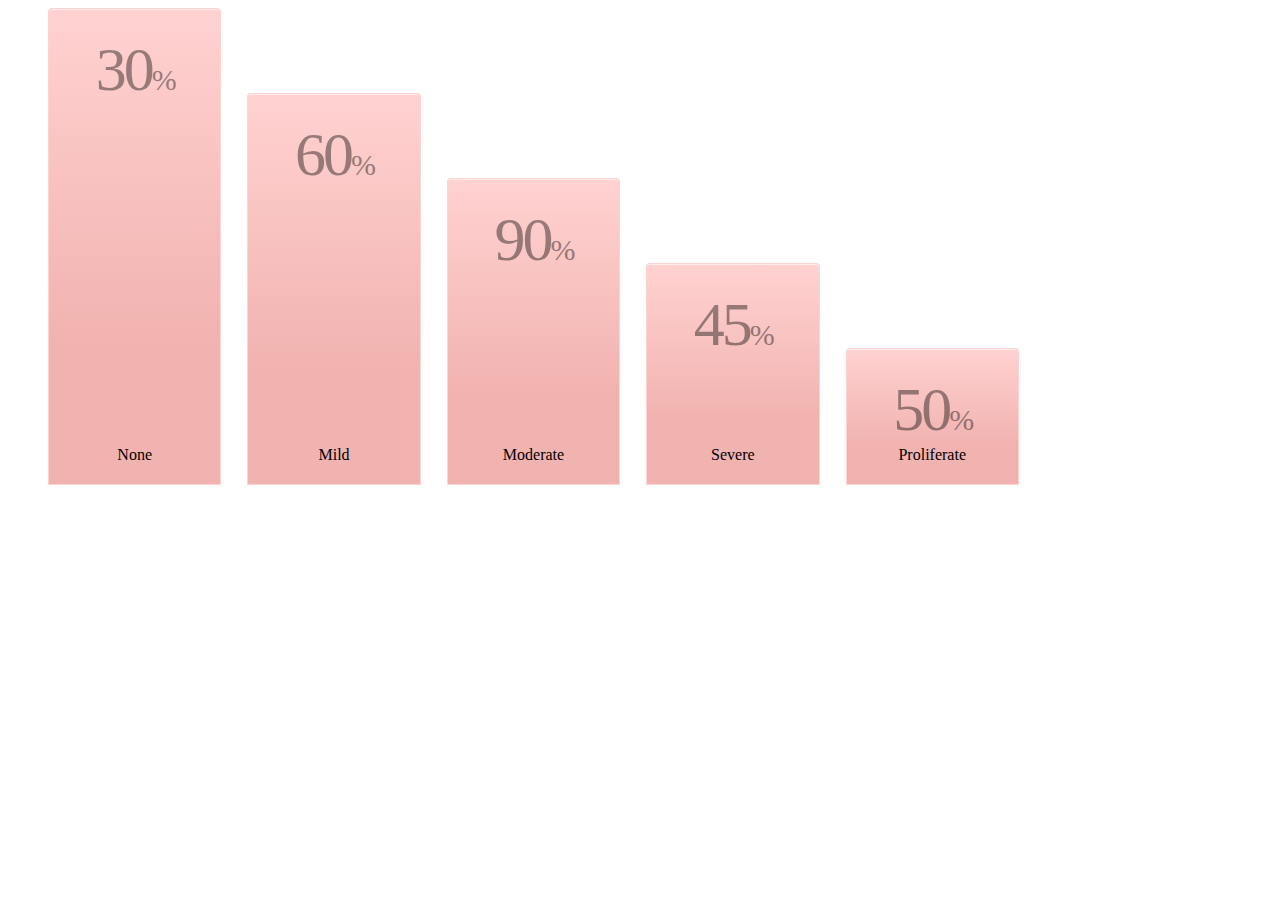
<file: chart/index.html>
<!doctype html>
<html lang="en">
<head>
  <meta charset="utf-8">
  <link href="main.css" rel="stylesheet">
  <title>Bar Chart</title>
</head>
<body>
  <ul class="chart">
    <!--<li class="axis">
      <div class="label">MVP</div>
      <div class="label">All Star</div>
      <div class="label">Slugger</div>
      <div class="label">Rookie</div>
      <div class="label">Triple A</div>
    </li>-->
    <li class="bar teal" style="height: 100%;" title="30">
      <div class="percent">30<span>%</span></div>
      <div class="skill">None</div>
    </li>
    <li class="bar salmon" style="height: 80%;" title="60">
      <div class="percent">60<span>%</span></div>
      <div class="skill">Mild</div>
    </li>
    <li class="bar peach" style="height: 60%;" title="90">
      <div class="percent">90<span>%</span></div>
      <div class="skill">Moderate</div>
    </li>
    <li class="bar lime" style="height: 40%;" title="45">
      <div class="percent">45<span>%</span></div>
      <div class="skill">Severe</div>
    </li>
    <li class="bar grape" style="height: 20%;" title="50">
      <div class="percent">50<span>%</span></div>
      <div class="skill">Proliferate</div>
    </li>
  </ul>
</body>
</html>
</file>
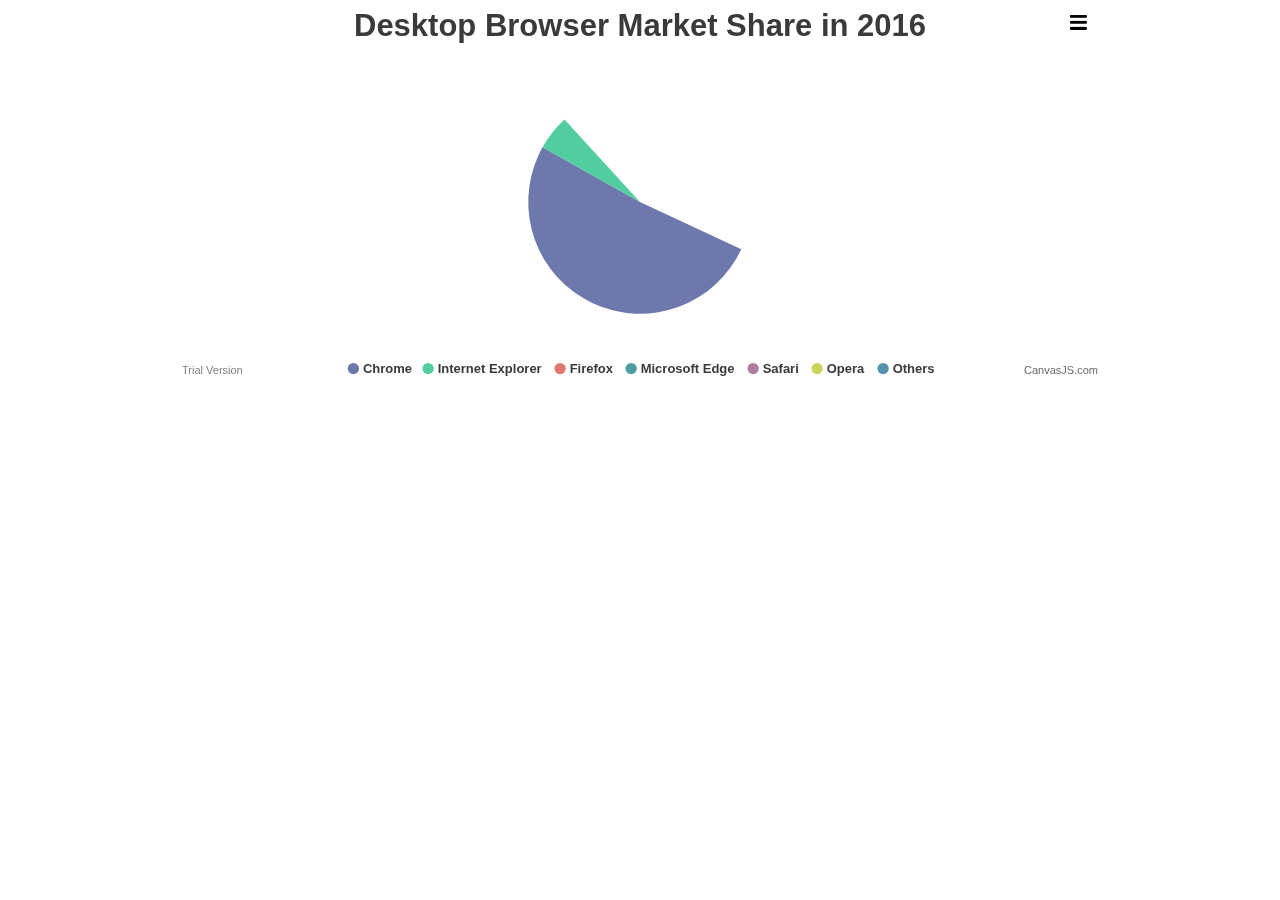
<file: js/canvasjs/examples/01-overview/animated-chart.html>
<!DOCTYPE HTML>
<html>
<head>
<meta charset="UTF-8">
<script>
window.onload = function() {

var chart = new CanvasJS.Chart("chartContainer", {
	theme: "light2", // "light1", "light2", "dark1", "dark2"
	exportEnabled: true,
	animationEnabled: true,
	title: {
		text: "Desktop Browser Market Share in 2016"
	},
	data: [{
		type: "pie",
		startAngle: 25,
		toolTipContent: "<b>{label}</b>: {y}%",
		showInLegend: "true",
		legendText: "{label}",
		indexLabelFontSize: 16,
		indexLabel: "{label} - {y}%",
		dataPoints: [
			{ y: 51.08, label: "Chrome" },
			{ y: 27.34, label: "Internet Explorer" },
			{ y: 10.62, label: "Firefox" },
			{ y: 5.02, label: "Microsoft Edge" },
			{ y: 4.07, label: "Safari" },
			{ y: 1.22, label: "Opera" },
			{ y: 0.44, label: "Others" }
		]
	}]
});
chart.render();

}
</script>
</head>
<body>
<div id="chartContainer" style="height: 370px; max-width: 920px; margin: 0px auto;"></div>
<script src="../../canvasjs.min.js"></script>
</body>
</html>
</file>
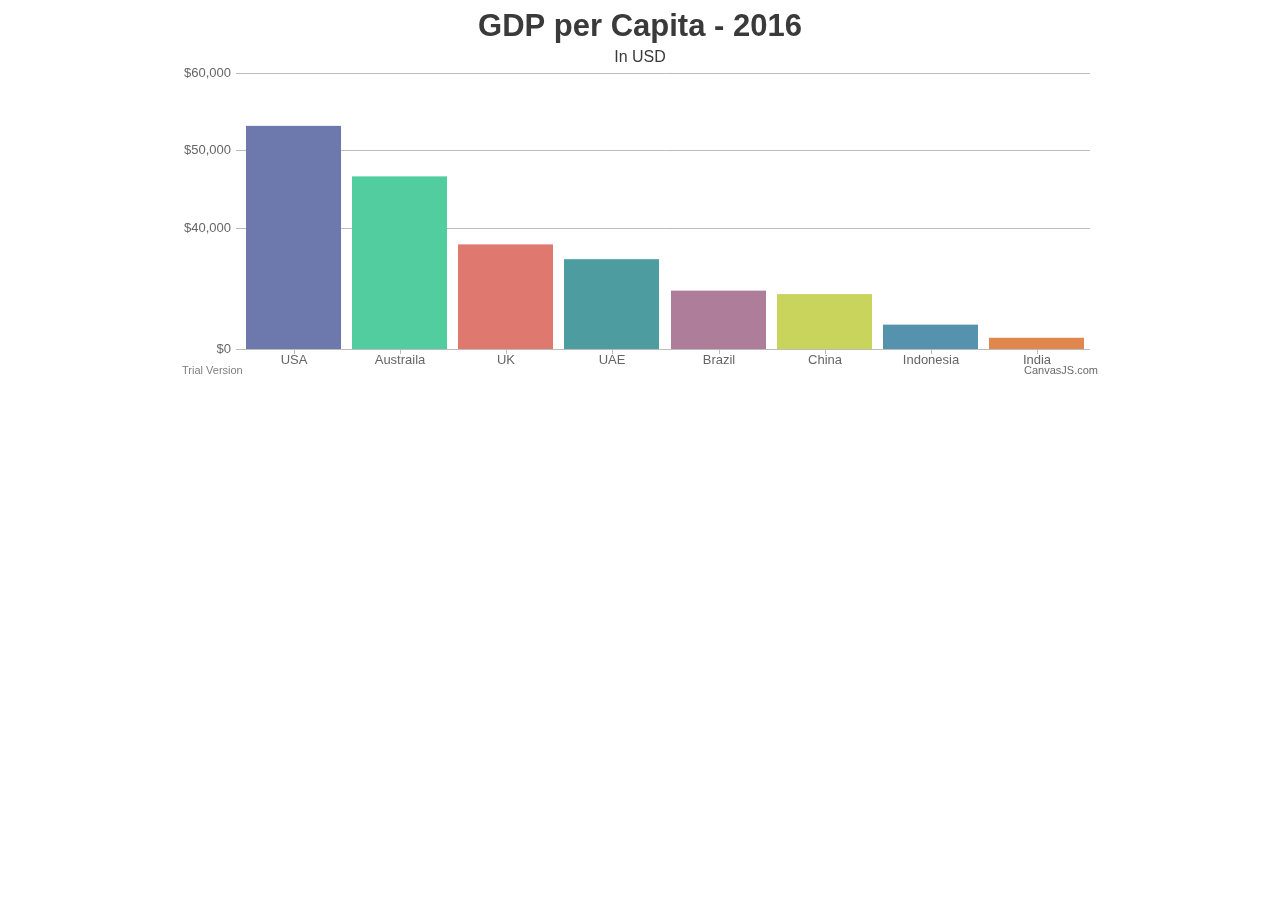
<file: js/canvasjs/examples/01-overview/chart-with-axis-scale-breaks.html>
<!DOCTYPE HTML>
<html>
<head>
<meta charset="UTF-8">
<script>
window.onload = function () {

var chart = new CanvasJS.Chart("chartContainer", {
	animationEnabled: true,
	theme: "light2", // "light1", "light2", "dark1", "dark2"
	title: {
		text: "GDP per Capita - 2016"
	},
	subtitles: [{
		text: "In USD",
		fontSize: 16
	}],
	axisY: {
		prefix: "$",
		scaleBreaks: {
			customBreaks: [{
				startValue: 10000,
				endValue: 35000
			}]
		}
	},
	data: [{
		type: "column",
		yValueFormatString: "$#,##0.00",
		dataPoints: [
			{ label: "USA", y: 57466.787 },
			{ label: "Austraila", y: 49927.82 },
			{ label: "UK", y: 39899.388 },
			{ label: "UAE", y: 37622.207 },
			{ label: "Brazil", y: 8649.948 },
			{ label: "China", y: 8123.181 },
			{ label: "Indonesia", y: 3570.295 },
			{ label: "India", y: 1709.387 }	
		]
	}]
});
chart.render();

}
</script>
</head>
<body>
<div id="chartContainer" style="height: 370px; max-width: 920px; margin: 0px auto;"></div>
<script src="../../canvasjs.min.js"></script>
</body>
</html>
</file>
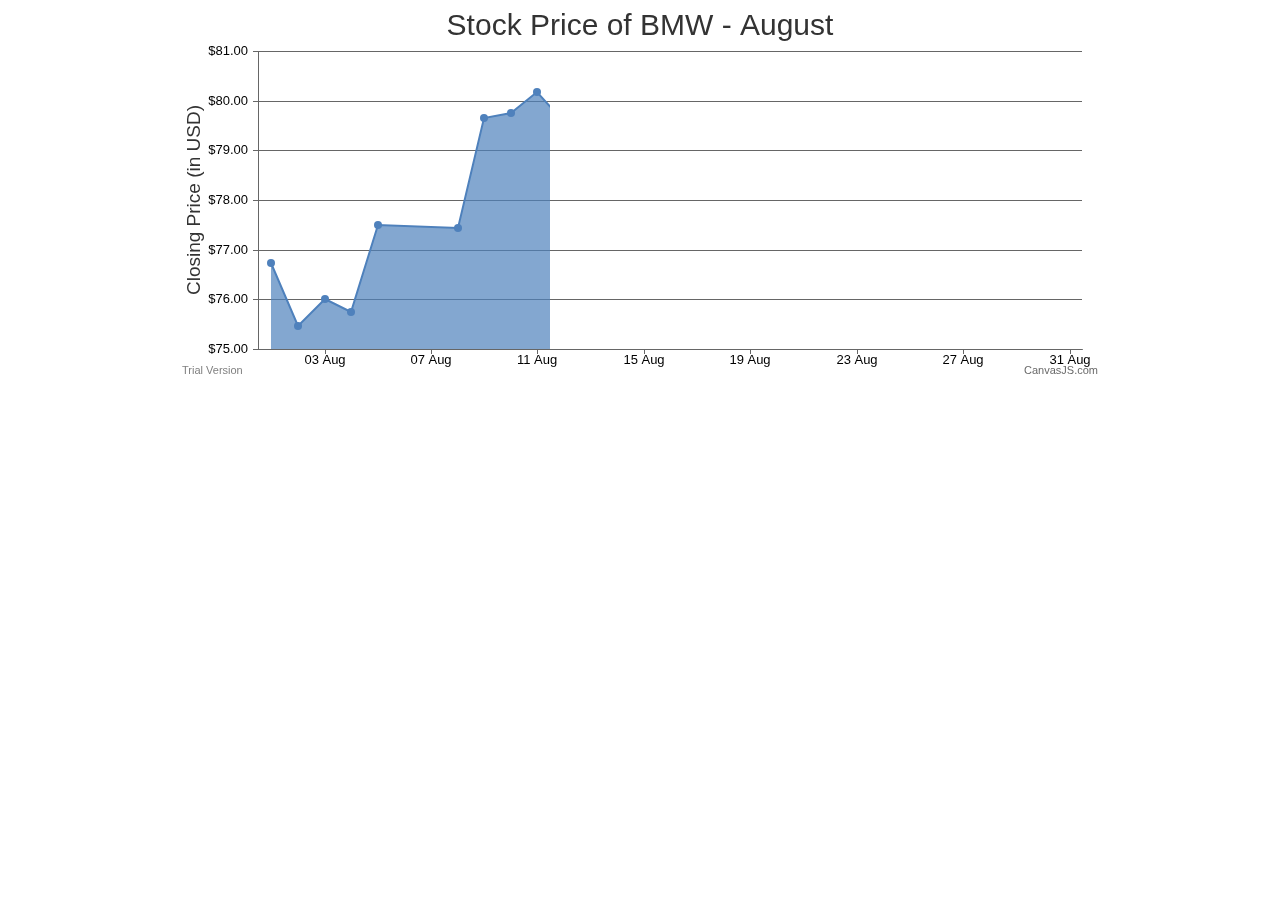
<file: js/canvasjs/examples/01-overview/chart-with-crosshair.html>
<!DOCTYPE HTML>
<html>
<head>  
<meta charset="UTF-8">
<script>
window.onload = function () {

var chart = new CanvasJS.Chart("chartContainer", {
	animationEnabled: true,
	title:{
		text: "Stock Price of BMW - August"
	},
	axisX:{
		valueFormatString: "DD MMM",
		crosshair: {
			enabled: true,
			snapToDataPoint: true
		}
	},
	axisY: {
		title: "Closing Price (in USD)",
		includeZero: false,
		valueFormatString: "$##0.00",
		crosshair: {
			enabled: true,
			snapToDataPoint: true,
			labelFormatter: function(e) {
				return "$" + CanvasJS.formatNumber(e.value, "##0.00");
			}
		}
	},
	data: [{
		type: "area",
		xValueFormatString: "DD MMM",
		yValueFormatString: "$##0.00",
		dataPoints: [
			{ x: new Date(2016, 07, 01), y: 76.727997 },
			{ x: new Date(2016, 07, 02), y: 75.459999 },
			{ x: new Date(2016, 07, 03), y: 76.011002 },
			{ x: new Date(2016, 07, 04), y: 75.751999 },
			{ x: new Date(2016, 07, 05), y: 77.500000 },
			{ x: new Date(2016, 07, 08), y: 77.436996 },
			{ x: new Date(2016, 07, 09), y: 79.650002 },
			{ x: new Date(2016, 07, 10), y: 79.750999 },
			{ x: new Date(2016, 07, 11), y: 80.169998 },
			{ x: new Date(2016, 07, 12), y: 79.570000 },
			{ x: new Date(2016, 07, 15), y: 80.699997 },
			{ x: new Date(2016, 07, 16), y: 79.686996 },
			{ x: new Date(2016, 07, 17), y: 78.996002 },
			{ x: new Date(2016, 07, 18), y: 78.899002 },
			{ x: new Date(2016, 07, 19), y: 77.127998 },
			{ x: new Date(2016, 07, 22), y: 76.759003 },
			{ x: new Date(2016, 07, 23), y: 77.480003 },
			{ x: new Date(2016, 07, 24), y: 77.623001 },
			{ x: new Date(2016, 07, 25), y: 76.408997 },
			{ x: new Date(2016, 07, 26), y: 76.041000 },
			{ x: new Date(2016, 07, 29), y: 76.778999 },
			{ x: new Date(2016, 07, 30), y: 78.654999 },
			{ x: new Date(2016, 07, 31), y: 77.667000 }
		]
	}]
});
chart.render();

}
</script>
</head>
<body>
<div id="chartContainer" style="height: 370px; max-width: 920px; margin: 0px auto;"></div>
<script src="../../canvasjs.min.js"></script>
</body>
</html>
</file>
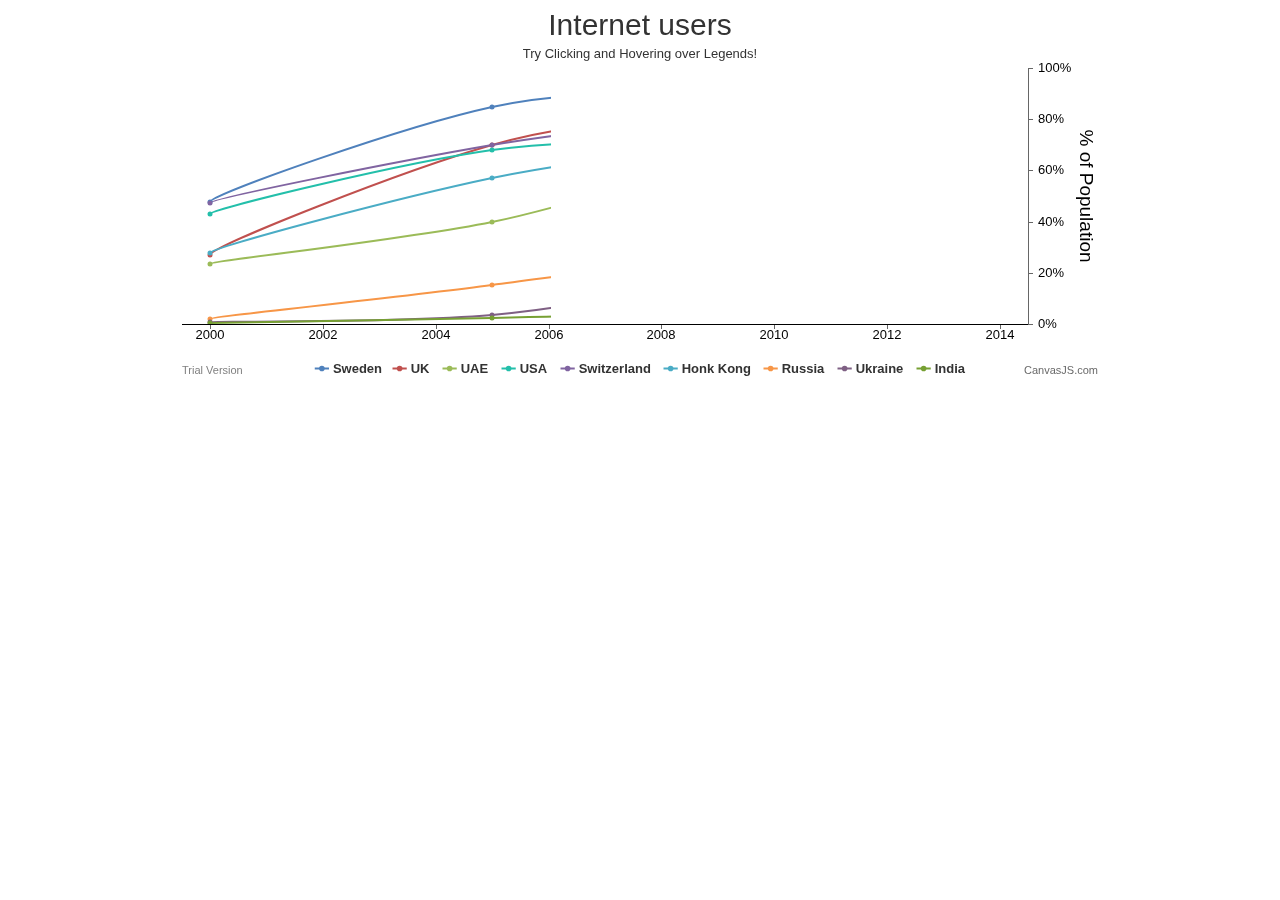
<file: js/canvasjs/examples/01-overview/chart-with-custom-legend-chart.html>
<!DOCTYPE HTML>
<html>
<head>
<meta charset="UTF-8">
<script>
window.onload = function () {
	
var chart = new CanvasJS.Chart("chartContainer", {
	//theme: "light2", // "light1", "light2", "dark1", "dark2"
	animationEnabled: true,
	title:{
		text: "Internet users"  
	},
	subtitles: [{
		text: "Try Clicking and Hovering over Legends!"
	}],
	axisX: {
		lineColor: "black",
		labelFontColor: "black"
	},
	axisY2: {
      	gridThickness: 0,
		title: "% of Population",
		suffix: "%",
		titleFontColor: "black",
		labelFontColor: "black"
	},
	legend: {
		cursor: "pointer",
		itemmouseover: function(e) {
			e.dataSeries.lineThickness = e.chart.data[e.dataSeriesIndex].lineThickness * 2;
			e.dataSeries.markerSize = e.chart.data[e.dataSeriesIndex].markerSize + 2;
			e.chart.render();
		},
		itemmouseout: function(e) {
			e.dataSeries.lineThickness = e.chart.data[e.dataSeriesIndex].lineThickness / 2;
			e.dataSeries.markerSize = e.chart.data[e.dataSeriesIndex].markerSize - 2;
			e.chart.render();
		},
		itemclick: function (e) {
			if (typeof (e.dataSeries.visible) === "undefined" || e.dataSeries.visible) {
				e.dataSeries.visible = false;
			} else {
				e.dataSeries.visible = true;
			}
			e.chart.render();
		}
	},
	toolTip: {
		shared: true
	},
	data: [{
		type: "spline",
		name: "Sweden",
		markerSize: 5,
      	axisYType: "secondary",
		xValueFormatString: "YYYY",
		yValueFormatString: "#,##0.0'%'",
		showInLegend: true,
		dataPoints: [
			{ x: new Date(2000, 00), y: 47.5 },
			{ x: new Date(2005, 00), y: 84.8 },
			{ x: new Date(2009, 00), y: 91 },
			{ x: new Date(2010, 00), y: 90 },
			{ x: new Date(2011, 00), y: 92.8 },
			{ x: new Date(2012, 00), y: 93.2 },
			{ x: new Date(2013, 00), y: 94.8 },
			{ x: new Date(2014, 00), y: 92.5 }
		]
	},
	{
		type: "spline",
		name: "UK",
		markerSize: 5,
		axisYType: "secondary",
		xValueFormatString: "YYYY",
		yValueFormatString: "#,##0.0'%'",
		showInLegend: true,
		dataPoints: [
			{ x: new Date(2000, 00), y: 26.8 },
			{ x: new Date(2005, 00), y: 70 },
			{ x: new Date(2009, 00), y: 83.6 },
			{ x: new Date(2010, 00), y: 85 },
			{ x: new Date(2011, 00), y: 85.4 },
			{ x: new Date(2012, 00), y: 87.5 },
			{ x: new Date(2013, 00), y: 89.8 },
			{ x: new Date(2014, 00), y: 91.6 }
		]
	},
	{
		type: "spline",
		name: "UAE",
		markerSize: 5,
		axisYType: "secondary",
		xValueFormatString: "YYYY",
		yValueFormatString: "#,##0.0'%'",
		showInLegend: true,
		dataPoints: [
			{ x: new Date(2000, 00), y: 23.6 },
			{ x: new Date(2005, 00), y: 40 },
			{ x: new Date(2009, 00), y: 64 },
			{ x: new Date(2010, 00), y: 68 },
			{ x: new Date(2011, 00), y: 78 },
			{ x: new Date(2012, 00), y: 85 },
			{ x: new Date(2013, 00), y: 86 },
			{ x: new Date(2014, 00), y: 90.4 }
		]
	},
	{
		type: "spline",
		showInLegend: true,
		name: "USA",
		markerSize: 5,
		axisYType: "secondary",
		yValueFormatString: "#,##0.0'%'",
		xValueFormatString: "YYYY",
		dataPoints: [
			{ x: new Date(2000, 00), y: 43.1 },
			{ x: new Date(2005, 00), y: 68 },
			{ x: new Date(2009, 00), y: 71 },
			{ x: new Date(2010, 00), y: 71.7 },
			{ x: new Date(2011, 00), y: 69.7 },
			{ x: new Date(2012, 00), y: 79.3 },
			{ x: new Date(2013, 00), y: 84.2 },
			{ x: new Date(2014, 00), y: 87 }
		]
	},
	{
		type: "spline",
		name: "Switzerland",
		markerSize: 5,
		axisYType: "secondary",
		xValueFormatString: "YYYY",
		yValueFormatString: "#,##0.0'%'",
		showInLegend: true,
		dataPoints: [
			{ x: new Date(2000, 00), y: 47.1 },
			{ x: new Date(2005, 00), y: 70.1 },
			{ x: new Date(2009, 00), y: 81.3 },
			{ x: new Date(2010, 00), y: 83.9 },
			{ x: new Date(2011, 00), y: 85.2 },
			{ x: new Date(2012, 00), y: 85.2 },
			{ x: new Date(2013, 00), y: 86.7 },
			{ x: new Date(2014, 00), y: 87 }
		]
	},
	{
		type: "spline",
		name: "Honk Kong",
		markerSize: 5,
		axisYType: "secondary",
		xValueFormatString: "YYYY",
		yValueFormatString: "#,##0.0'%'",
		showInLegend: true,
		dataPoints: [
			{ x: new Date(2000, 00), y: 27.8 },
			{ x: new Date(2005, 00), y: 56.9 },
			{ x: new Date(2009, 00), y: 69.4 },
			{ x: new Date(2010, 00), y: 72 },
			{ x: new Date(2011, 00), y: 72.2 },
			{ x: new Date(2012, 00), y: 72.9 },
			{ x: new Date(2013, 00), y: 74.2 },
			{ x: new Date(2014, 00), y: 74.6 }
		]
	},
	{
		type: "spline",
		name: "Russia",
		markerSize: 5,
		axisYType: "secondary",
		xValueFormatString: "YYYY",
		yValueFormatString: "#,##0.0'%'",
		showInLegend: true,
		dataPoints: [
			{ x: new Date(2000, 00), y: 2 },
			{ x: new Date(2005, 00), y: 15.2 },
			{ x: new Date(2009, 00), y: 29 },
			{ x: new Date(2010, 00), y: 43 },
			{ x: new Date(2011, 00), y: 49 },
			{ x: new Date(2012, 00), y: 63.8 },
			{ x: new Date(2013, 00), y: 61.4 },
			{ x: new Date(2014, 00), y: 70.5 }
		]
	},
	{
		type: "spline",
		name: "Ukraine",
		markerSize: 5,
		axisYType: "secondary",
		xValueFormatString: "YYYY",
		yValueFormatString: "#,##0.0'%'",
		showInLegend: true,
		dataPoints: [
			{ x: new Date(2000, 00), y: .7 },
			{ x: new Date(2005, 00), y: 3.7 },
			{ x: new Date(2009, 00), y: 17.9 },
			{ x: new Date(2010, 00), y: 23.3 },
			{ x: new Date(2011, 00), y: 28.7 },
			{ x: new Date(2012, 00), y: 35.3 },
			{ x: new Date(2013, 00), y: 41.8 },
			{ x: new Date(2014, 00), y: 43.4 }
		]
	},
	{
		type: "spline",
		name: "India",
		markerSize: 5,
		axisYType: "secondary",
		xValueFormatString: "YYYY",
		yValueFormatString: "#,##0.0'%'",
		showInLegend: true,
		dataPoints: [
			{ x: new Date(2000, 00), y: .5 },
			{ x: new Date(2005, 00), y: 2.4 },
			{ x: new Date(2009, 00), y: 5.1 },
			{ x: new Date(2010, 00), y: 7.5 },
			{ x: new Date(2011, 00), y: 10.1 },
			{ x: new Date(2012, 00), y: 12.6 },
			{ x: new Date(2013, 00), y: 15.1 },
			{ x: new Date(2014, 00), y: 18 }
		]
	}]
});
chart.render();

}
</script>
</head>
<body>
<div id="chartContainer" style="height: 370px; max-width: 920px; margin: 0px auto;"></div>
<script src="../../canvasjs.min.js"></script>
</body>
</html>
</file>
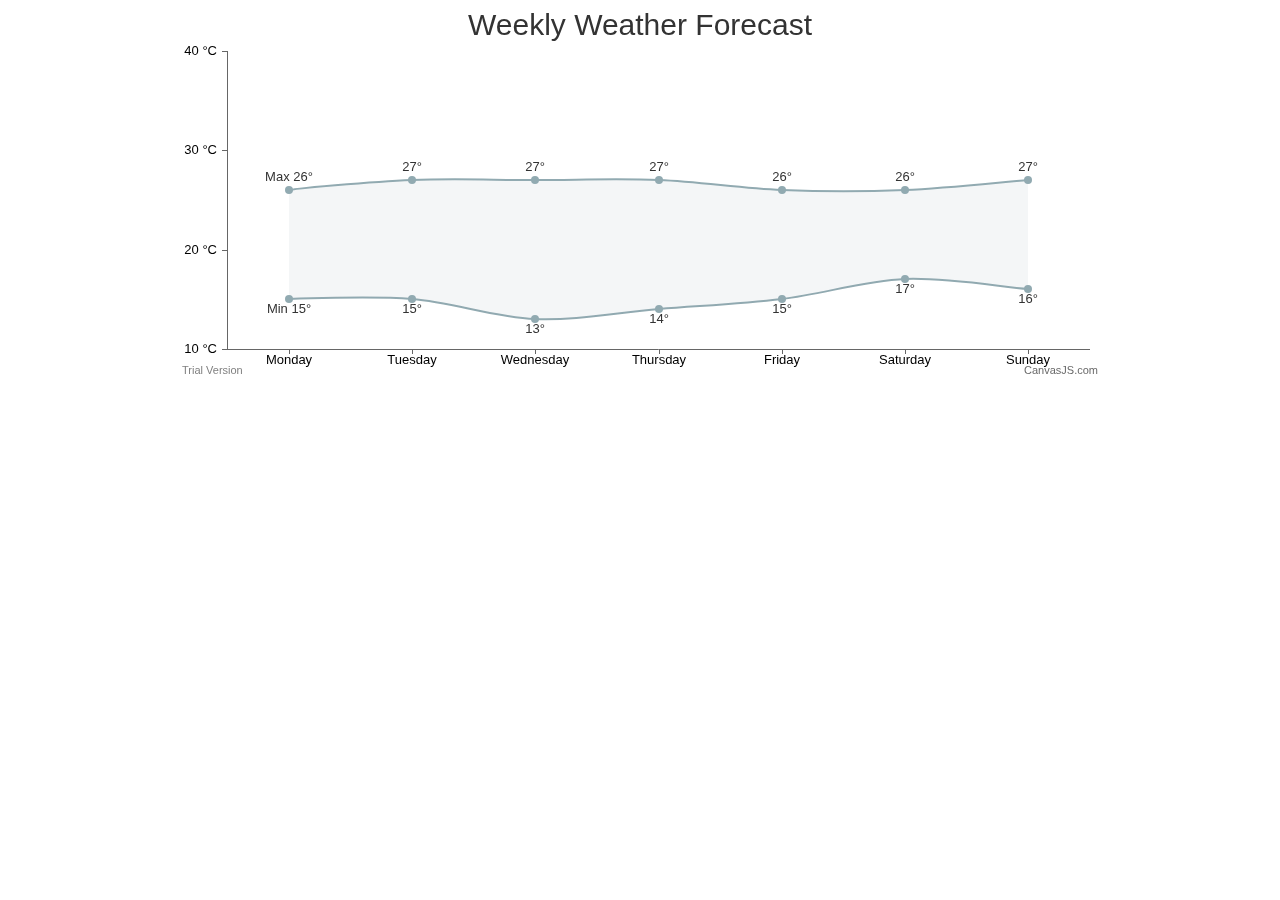
<file: js/canvasjs/examples/01-overview/chart-with-image-overlay.html>
<!DOCTYPE HTML>
<html>
<head>
<meta charset="UTF-8">
<style>
img{
	pointer-events: none;
}
</style>
<script>
window.onload = function () {

var chart = new CanvasJS.Chart("chartContainer", {            
	title:{
		text: "Weekly Weather Forecast"              
	},
	axisY: {
		includeZero: false,
		suffix: " °C",
		maximum: 40,
		gridThickness: 0
	},
	toolTip:{
		shared: true,
		content: "{name} </br> <strong>Temperature: </strong> </br> Min: {y[0]} °C, Max: {y[1]} °C"
	},
	data: [{
		type: "rangeSplineArea",
		fillOpacity: 0.1,
		color: "#91AAB1",
		indexLabelFormatter: formatter,
		dataPoints: [
			{ label: "Monday", y: [15, 26], name: "rainy" },
			{ label: "Tuesday", y: [15, 27], name: "rainy" },
			{ label: "Wednesday", y: [13, 27], name: "sunny" },
			{ label: "Thursday", y: [14, 27], name: "sunny" },
			{ label: "Friday", y: [15, 26], name: "cloudy" },
			{ label: "Saturday", y: [17, 26], name: "sunny" },
			{ label: "Sunday", y: [16, 27], name: "rainy" }
		]
	}]
});
chart.render();

var images = [];    

addImages(chart);

function addImages(chart) {
	for(var i = 0; i < chart.data[0].dataPoints.length; i++){
		var dpsName = chart.data[0].dataPoints[i].name;
		if(dpsName == "cloudy"){
			images.push($("<img>").attr("src", "https://canvasjs.com/wp-content/uploads/images/gallery/gallery-overview/cloudy.png"));
		} else if(dpsName == "rainy"){
		images.push($("<img>").attr("src", "https://canvasjs.com/wp-content/uploads/images/gallery/gallery-overview/rainy.png"));
		} else if(dpsName == "sunny"){
			images.push($("<img>").attr("src", "https://canvasjs.com/wp-content/uploads/images/gallery/gallery-overview/sunny.png"));
		}

	images[i].attr("class", dpsName).appendTo($("#chartContainer>.canvasjs-chart-container"));
	positionImage(images[i], i);
	}
}

function positionImage(image, index) {
	var imageCenter = chart.axisX[0].convertValueToPixel(chart.data[0].dataPoints[index].x);
	var imageTop =  chart.axisY[0].convertValueToPixel(chart.axisY[0].maximum);

	image.width("40px")
	.css({ "left": imageCenter - 20 + "px",
	"position": "absolute","top":imageTop + "px",
	"position": "absolute"});
}

$( window ).resize(function() {
	var cloudyCounter = 0, rainyCounter = 0, sunnyCounter = 0;    
	var imageCenter = 0;
	for(var i=0;i<chart.data[0].dataPoints.length;i++) {
		imageCenter = chart.axisX[0].convertValueToPixel(chart.data[0].dataPoints[i].x) - 20;
		if(chart.data[0].dataPoints[i].name == "cloudy") {					
			$(".cloudy").eq(cloudyCounter++).css({ "left": imageCenter});
		} else if(chart.data[0].dataPoints[i].name == "rainy") {
			$(".rainy").eq(rainyCounter++).css({ "left": imageCenter});  
		} else if(chart.data[0].dataPoints[i].name == "sunny") {
			$(".sunny").eq(sunnyCounter++).css({ "left": imageCenter});  
		}                
	}
});

function formatter(e) { 
	if(e.index === 0 && e.dataPoint.x === 0) {
		return " Min " + e.dataPoint.y[e.index] + "°";
	} else if(e.index == 1 && e.dataPoint.x === 0) {
		return " Max " + e.dataPoint.y[e.index] + "°";
	} else{
		return e.dataPoint.y[e.index] + "°";
	}
} 

}
</script>	
</head>
<body>
<script src="https://canvasjs.com/assets/script/jquery-1.11.1.min.js"></script>  
<script src="../../jquery.canvasjs.min.js"></script>
<div id="chartContainer" style="height: 370px; max-width: 920px; margin: 0px auto;"></div>
</body>
</html>
</file>
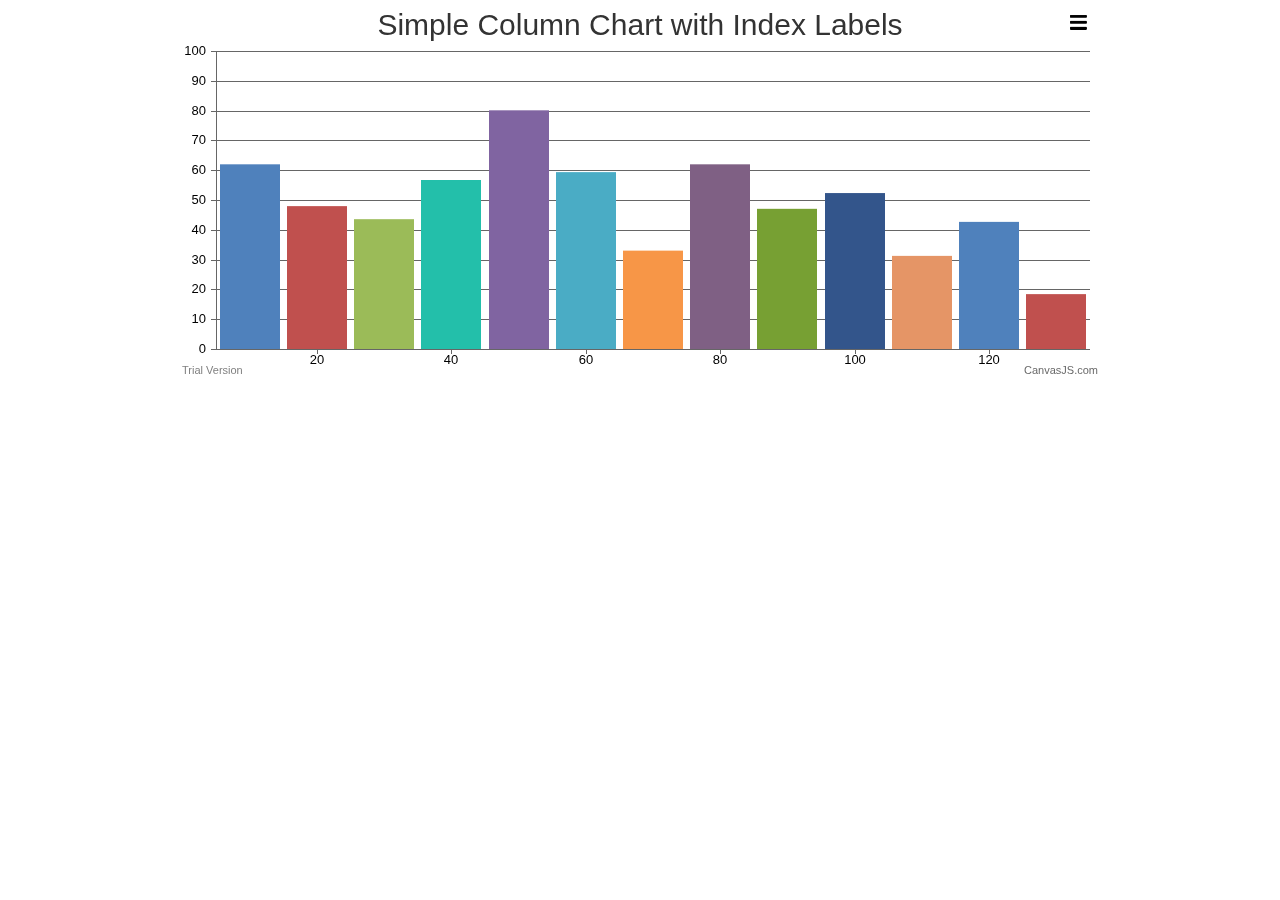
<file: js/canvasjs/examples/01-overview/chart-with-index-data-label.html>
<!DOCTYPE HTML>
<html>
<head>
<meta charset="UTF-8">
<script>
window.onload = function () {

var chart = new CanvasJS.Chart("chartContainer", {
	animationEnabled: true,
	exportEnabled: true,
	theme: "light1", // "light1", "light2", "dark1", "dark2"
	title:{
		text: "Simple Column Chart with Index Labels"
	},
	data: [{
		type: "column", //change type to bar, line, area, pie, etc
		//indexLabel: "{y}", //Shows y value on all Data Points
		indexLabelFontColor: "#5A5757",
		indexLabelPlacement: "outside",
		dataPoints: [
			{ x: 10, y: 71 },
			{ x: 20, y: 55 },
			{ x: 30, y: 50 },
			{ x: 40, y: 65 },
			{ x: 50, y: 92, indexLabel: "Highest" },
			{ x: 60, y: 68 },
			{ x: 70, y: 38 },
			{ x: 80, y: 71 },
			{ x: 90, y: 54 },
			{ x: 100, y: 60 },
			{ x: 110, y: 36 },
			{ x: 120, y: 49 },
			{ x: 130, y: 21, indexLabel: "Lowest" }
		]
	}]
});
chart.render();

}
</script>
</head>
<body>
<div id="chartContainer" style="height: 370px; max-width: 920px; margin: 0px auto;"></div>
<script src="../../canvasjs.min.js"></script>
</body>
</html>
</file>
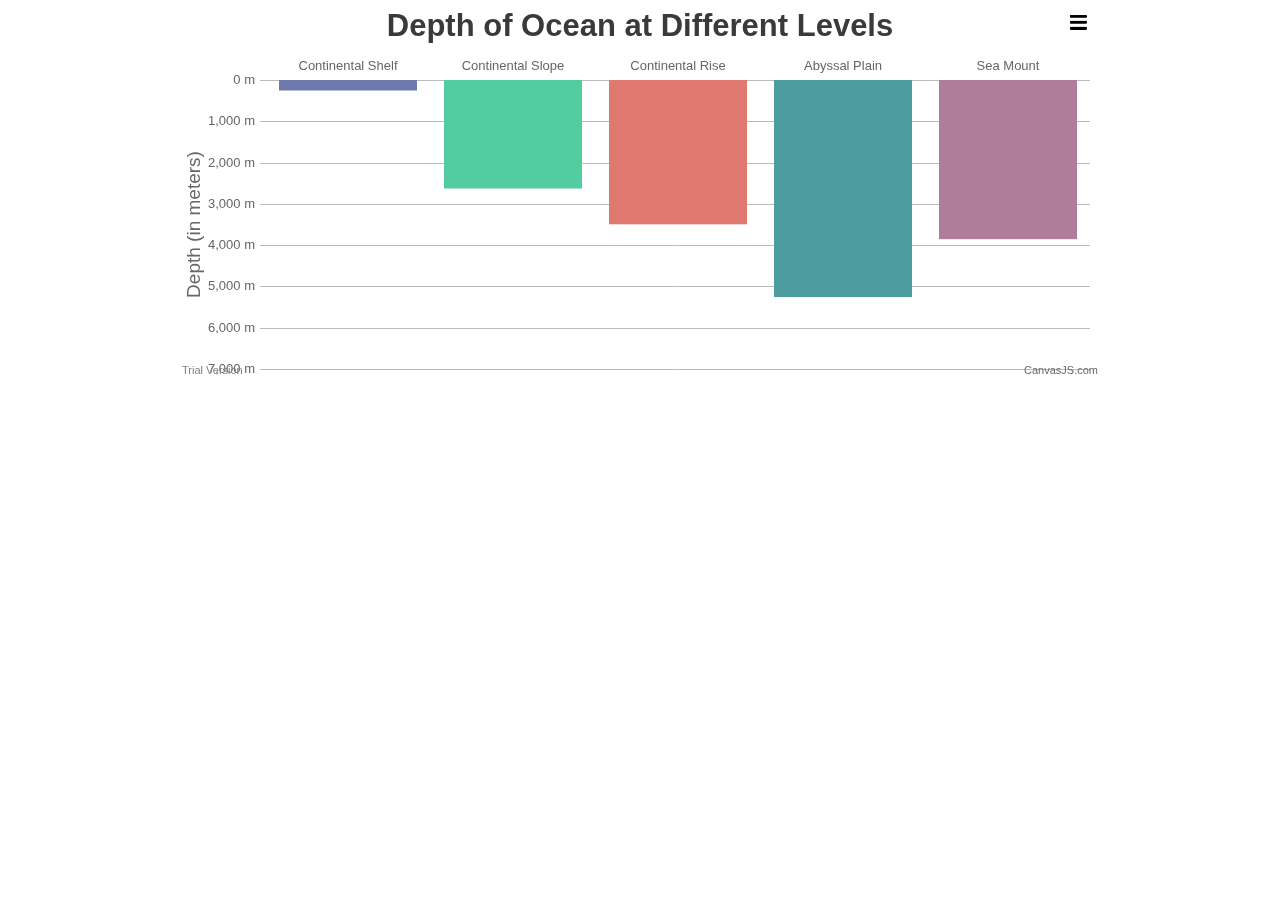
<file: js/canvasjs/examples/01-overview/chart-with-inverted-reversed-axis.html>
<!DOCTYPE HTML>
<html>
<head> 
<meta charset="UTF-8">
<script>
window.onload = function () {

var chart = new CanvasJS.Chart("chartContainer", {
	animationEnabled: true,
	exportEnabled: true,
	theme: "light2", // "light1", "light2", "dark1", "dark2"
	title:{
		text: "Depth of Ocean at Different Levels"
	},
	axisY: {
		title: "Depth (in meters)",
		suffix: " m",
		reversed: true
	},
	axisX2: {
		tickThickness: 0,
		labelAngle: 0
	},
	data: [{
		type: "column",
		axisXType: "secondary",
		yValueFormatString: "#,##0 meters",
		dataPoints: [
			{ y: 300, label: "Continental Shelf" },
			{ y: 3000, label: "Continental Slope" },
			{ y: 4000, label: "Continental Rise" },
			{ y: 6000, label: "Abyssal Plain", indexLabel: "Deepest" },
			{ y: 4400, label: "Sea Mount" }
		]
	}]
});
chart.render();

}
</script>
</head>
<body>
<div id="chartContainer" style="height: 370px; max-width: 920px; margin: 0px auto;"></div>
<script src="../../canvasjs.min.js"></script>
</body>
</html>
</file>
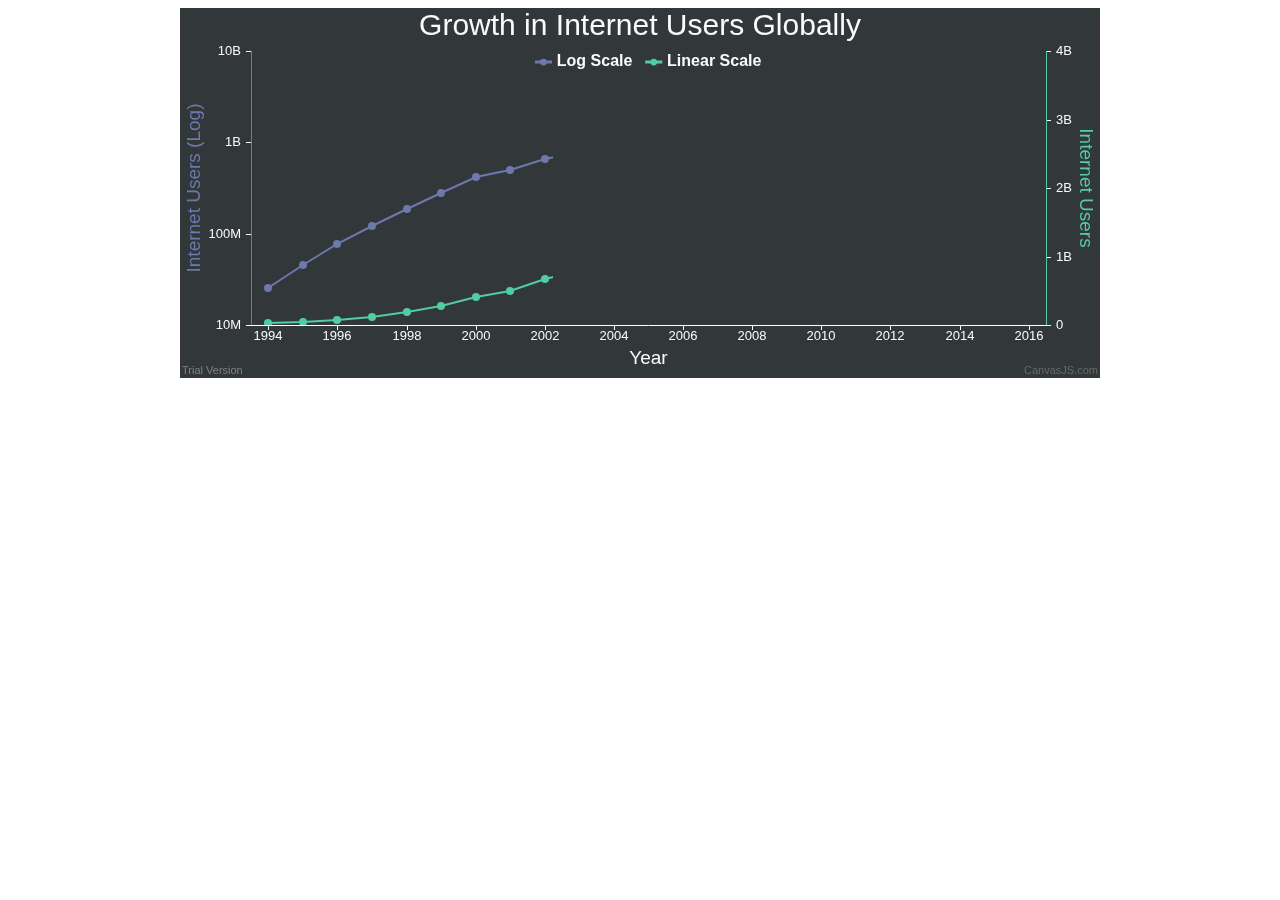
<file: js/canvasjs/examples/01-overview/chart-with-logarithmic-axis.html>
<!DOCTYPE HTML>
<html>
<head>
<meta charset="UTF-8">
<script>
window.onload = function () {

var chart = new CanvasJS.Chart("chartContainer", {
	animationEnabled: true,
	zoomEnabled: true,
	theme: "dark2",
	title:{
		text: "Growth in Internet Users Globally"
	},
	axisX:{
		title: "Year",
		valueFormatString: "####",
		interval: 2
	},
	axisY:{
		logarithmic: true, //change it to false
		title: "Internet Users (Log)",
		titleFontColor: "#6D78AD",
		lineColor: "#6D78AD",
		gridThickness: 0,
		lineThickness: 1,
		includeZero: false,
		labelFormatter: addSymbols
	},
	axisY2:{
		title: "Internet Users",
		titleFontColor: "#51CDA0",
		logarithmic: false, //change it to false
		lineColor: "#51CDA0",
		gridThickness: 0,
		lineThickness: 1,
		labelFormatter: addSymbols
	},
	legend:{
		verticalAlign: "top",
		fontSize: 16,
		dockInsidePlotArea: true
	},
	data: [{
		type: "line",
		xValueFormatString: "####",
		showInLegend: true,
		name: "Log Scale",
		dataPoints: [
			{ x: 1994, y: 25437639 },
			{ x: 1995, y: 44866595 },
			{ x: 1996, y: 77583866 },
			{ x: 1997, y: 120992212 },
			{ x: 1998, y: 188507628 },
			{ x: 1999, y: 281537652 },
			{ x: 2000, y: 414794957 },
			{ x: 2001, y: 502292245 },
			{ x: 2002, y: 665065014 },
			{ x: 2003, y: 781435983 },
			{ x: 2004, y: 913327771 },
			{ x: 2005, y: 1030101289 },
			{ x: 2006, y: 1162916818 },
			{ x: 2007, y: 1373226988 },
			{ x: 2008, y: 1575067520 },
			{ x: 2009, y: 1766403814 },
			{ x: 2010, y: 2023202974 },
			{ x: 2011, y: 2231957359 },
			{ x: 2012, y: 2494736248 },
			{ x: 2013, y: 2728428107 },
			{ x: 2014, y: 2956385569 },
			{ x: 2015, y: 3185996155 },
			{ x: 2016, y: 3424971237 }
		]
	},
	{
		type: "line",
		xValueFormatString: "####",
		axisYType: "secondary",
		showInLegend: true,
		name: "Linear Scale",
		dataPoints: [
			{ x: 1994, y: 25437639 },
			{ x: 1995, y: 44866595 },
			{ x: 1996, y: 77583866 },
			{ x: 1997, y: 120992212 },
			{ x: 1998, y: 188507628 },
			{ x: 1999, y: 281537652 },
			{ x: 2000, y: 414794957 },
			{ x: 2001, y: 502292245 },
			{ x: 2002, y: 665065014 },
			{ x: 2003, y: 781435983 },
			{ x: 2004, y: 913327771 },
			{ x: 2005, y: 1030101289 },
			{ x: 2006, y: 1162916818 },
			{ x: 2007, y: 1373226988 },
			{ x: 2008, y: 1575067520 },
			{ x: 2009, y: 1766403814 },
			{ x: 2010, y: 2023202974 },
			{ x: 2011, y: 2231957359 },
			{ x: 2012, y: 2494736248 },
			{ x: 2013, y: 2728428107 },
			{ x: 2014, y: 2956385569 },
			{ x: 2015, y: 3185996155 },
			{ x: 2016, y: 3424971237 }
		]
	}]
});
chart.render();

function addSymbols(e){
	var suffixes = ["", "K", "M", "B"];

	var order = Math.max(Math.floor(Math.log(e.value) / Math.log(1000)), 0);
	if(order > suffixes.length - 1)
		order = suffixes.length - 1;

	var suffix = suffixes[order];
	return CanvasJS.formatNumber(e.value / Math.pow(1000, order)) + suffix;
}

}
</script>
</head>
<body>
<div id="chartContainer" style="height: 370px; max-width: 920px; margin: 0px auto;"></div>
<script src="../../canvasjs.min.js"></script>
</body>
</html>
</file>
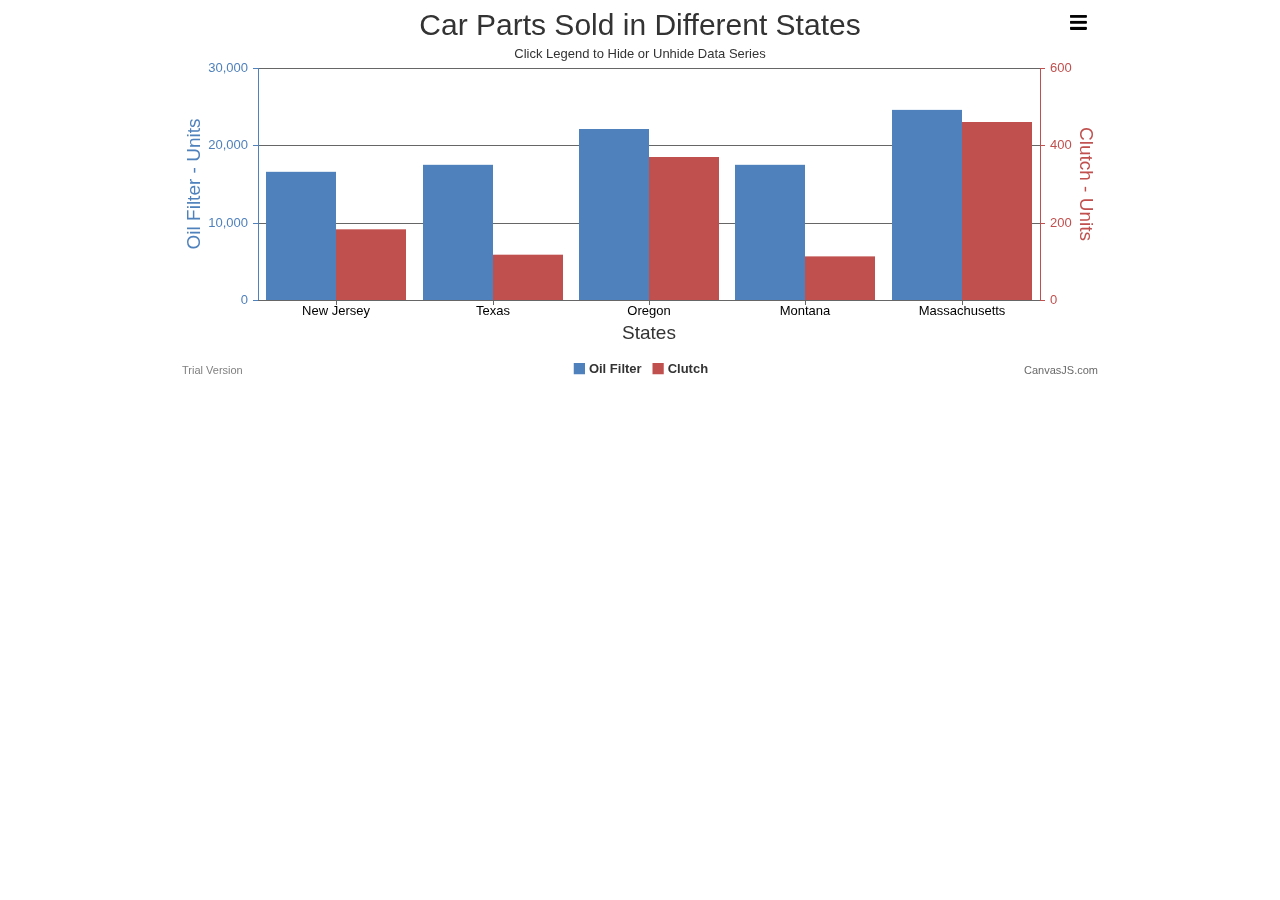
<file: js/canvasjs/examples/01-overview/chart-with-secondary-axis.html>
<!DOCTYPE html>
<html>
<head>
<meta charset="UTF-8">
<script>
window.onload = function () {

var chart = new CanvasJS.Chart("chartContainer", {
	exportEnabled: true,
	animationEnabled: true,
	title:{
		text: "Car Parts Sold in Different States"
	},
	subtitles: [{
		text: "Click Legend to Hide or Unhide Data Series"
	}], 
	axisX: {
		title: "States"
	},
	axisY: {
		title: "Oil Filter - Units",
		titleFontColor: "#4F81BC",
		lineColor: "#4F81BC",
		labelFontColor: "#4F81BC",
		tickColor: "#4F81BC"
	},
	axisY2: {
		title: "Clutch - Units",
		titleFontColor: "#C0504E",
		lineColor: "#C0504E",
		labelFontColor: "#C0504E",
		tickColor: "#C0504E"
	},
	toolTip: {
		shared: true
	},
	legend: {
		cursor: "pointer",
		itemclick: toggleDataSeries
	},
	data: [{
		type: "column",
		name: "Oil Filter",
		showInLegend: true,      
		yValueFormatString: "#,##0.# Units",
		dataPoints: [
			{ label: "New Jersey",  y: 19034.5 },
			{ label: "Texas", y: 20015 },
			{ label: "Oregon", y: 25342 },
			{ label: "Montana",  y: 20088 },
			{ label: "Massachusetts",  y: 28234 }
		]
	},
	{
		type: "column",
		name: "Clutch",
		axisYType: "secondary",
		showInLegend: true,
		yValueFormatString: "#,##0.# Units",
		dataPoints: [
			{ label: "New Jersey", y: 210.5 },
			{ label: "Texas", y: 135 },
			{ label: "Oregon", y: 425 },
			{ label: "Montana", y: 130 },
			{ label: "Massachusetts", y: 528 }
		]
	}]
});
chart.render();

function toggleDataSeries(e) {
	if (typeof (e.dataSeries.visible) === "undefined" || e.dataSeries.visible) {
		e.dataSeries.visible = false;
	} else {
		e.dataSeries.visible = true;
	}
	e.chart.render();
}

}
</script>
</head>
<body>
<div id="chartContainer" style="height: 370px; max-width: 920px; margin: 0px auto;"></div>
<script src="../../canvasjs.min.js"></script>
</body>
</html>
</file>
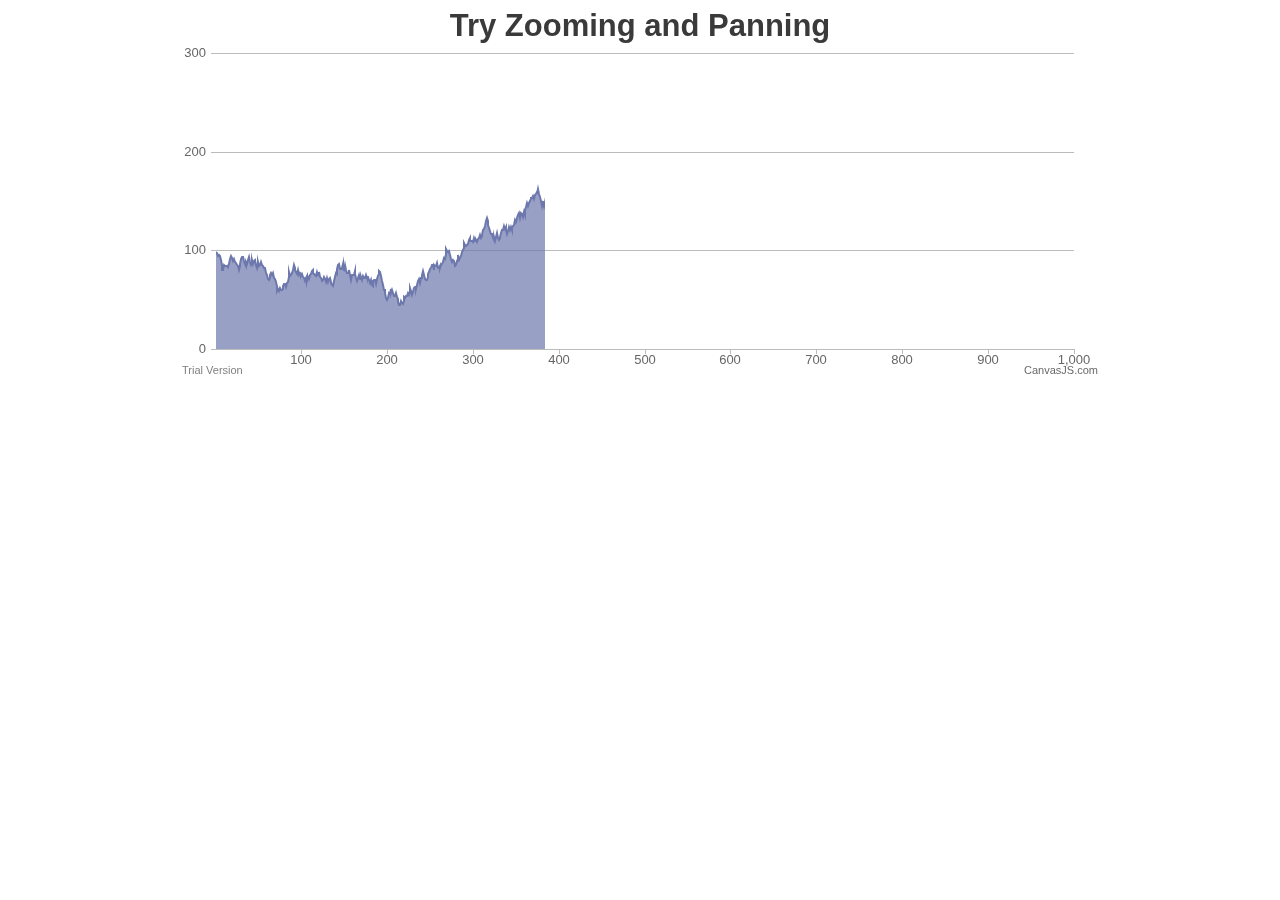
<file: js/canvasjs/examples/01-overview/chart-with-zoom-pan.html>
<!DOCTYPE HTML>
<html>
<head>
<meta charset="UTF-8">
<script>
window.onload = function () {

var chart = new CanvasJS.Chart("chartContainer", {
	theme: "light2", // "light1", "light2", "dark1", "dark2"
	animationEnabled: true,
	zoomEnabled: true,
	title: {
		text: "Try Zooming and Panning"
	},
	data: [{
		type: "area",
		dataPoints: []
	}]
});

addDataPoints(1000);  
chart.render();

function addDataPoints(noOfDps) {
	var xVal = chart.options.data[0].dataPoints.length + 1, yVal = 100;
	for(var i = 0; i < noOfDps; i++) {
		yVal = yVal +  Math.round(5 + Math.random() *(-5-5));
		chart.options.data[0].dataPoints.push({x: xVal,y: yVal});	
		xVal++;
	}
}

}
</script>
</head>
<body>
<div id="chartContainer" style="height: 370px; max-width: 920px; margin: 0px auto;"></div>
<script src="../../canvasjs.min.js"></script>
</body>
</html>
</file>
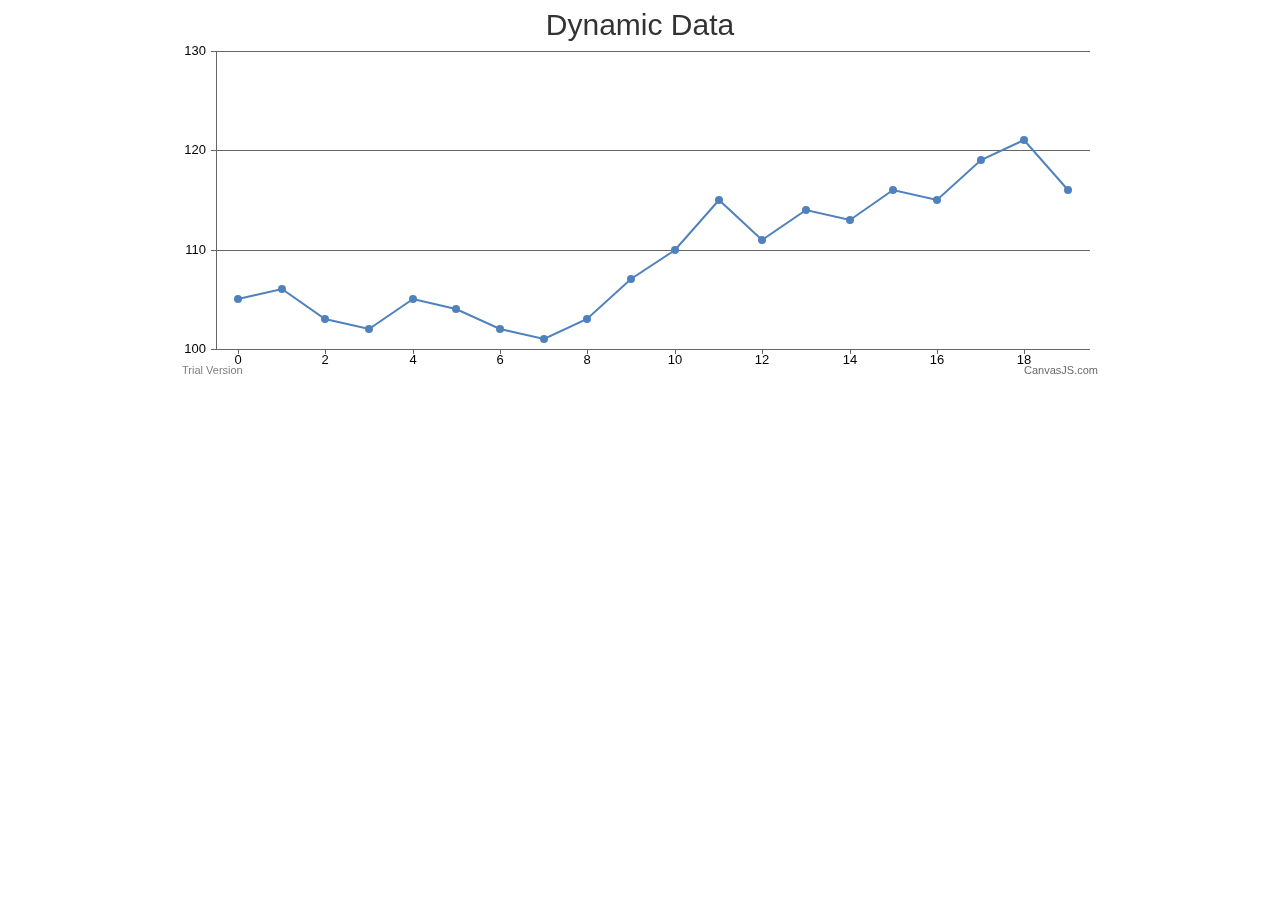
<file: js/canvasjs/examples/01-overview/dynamic-chart.html>
<!DOCTYPE HTML>
<html>
<head>
<meta charset="UTF-8">
<script>
window.onload = function () {

var dps = []; // dataPoints
var chart = new CanvasJS.Chart("chartContainer", {
	title :{
		text: "Dynamic Data"
	},
	axisY: {
		includeZero: false
	},      
	data: [{
		type: "line",
		dataPoints: dps
	}]
});

var xVal = 0;
var yVal = 100; 
var updateInterval = 1000;
var dataLength = 20; // number of dataPoints visible at any point

var updateChart = function (count) {

	count = count || 1;

	for (var j = 0; j < count; j++) {
		yVal = yVal +  Math.round(5 + Math.random() *(-5-5));
		dps.push({
			x: xVal,
			y: yVal
		});
		xVal++;
	}

	if (dps.length > dataLength) {
		dps.shift();
	}

	chart.render();
};

updateChart(dataLength);
setInterval(function(){updateChart()}, updateInterval);

}
</script>
</head>
<body>
<div id="chartContainer" style="height: 370px; max-width: 920px; margin: 0px auto;"></div>
<script src="../../canvasjs.min.js"></script>
</body>
</html>
</file>
<file: chart/main.css>
chart {
  width: 100%;
}

.chart li {
  border-radius: 4px 4px 0 0; /* Remember vendor prefixes */
  box-shadow: 0 1px 0 0 rgba(255,255,255,.6) inset; /* Remember vendor prefixes */
  display: block;
  height: 125px;
  padding: 25px 0;
  position: relative;
  text-align: center;
  vertical-align: bottom;
}

/*.chart .axis {
  display: none;
  top: -25px;
  width: 11%;
 }


.chart .label {
  background: #eaeaea;
  text-align: center;
  margin: -.6em 0 65px 0;
}*/

.chart .percent {
  font-size: 30px;
  letter-spacing: -3px;
  opacity: .4;
  width: 100%;
}

.chart .skill {
  width: 100%;
}


.chart .teal {
background: #4ecdc4;
text-align: center;
background-image: linear-gradient(#ffd2d1, #f1b3b0 70%);
border: 1px solid #ffd2d1;
}

.chart .salmon {
background: #4ecdc4;
background-image: linear-gradient(#ffd2d1, #f1b3b0 70%);
border: 1px solid #ffd2d1;
}
.chart .peach {
background: #4ecdc4;
background-image: linear-gradient(#ffd2d1, #f1b3b0 70%);
border: 1px solid #ffd2d1;
}
.chart .lime {
background: #4ecdc4;
background-image: linear-gradient(#ffd2d1, #f1b3b0 70%);
border: 1px solid #ffd2d1;
}
.chart .grape {
background: #4ecdc4;
background-image: linear-gradient(#ffd2d1, #f1b3b0 70%);
border: 1px solid #ffd2d1;
}
.chart span {
  font-size: 30px;
}
@media (min-width: 700px) {
  .chart {
    height: 425px;
    margin: 0 auto -32px;
  }
  .chart li {
    display: inline-block;
    height: 425px;
    margin: 0 1.8% 0 0;
    width: 14%;
  }
  .chart .axis {
    display: inline-block;
  }
  .chart .percent {
    font-size: 40px;
    position: absolute;
  }
  .chart .skill {
    bottom: 20px;
    font-size: 16px;
    position: absolute;
  }
}

@media (min-width: 1000px) {
  .chart .percent {
    font-size: 62px;
  }
}
</file>
